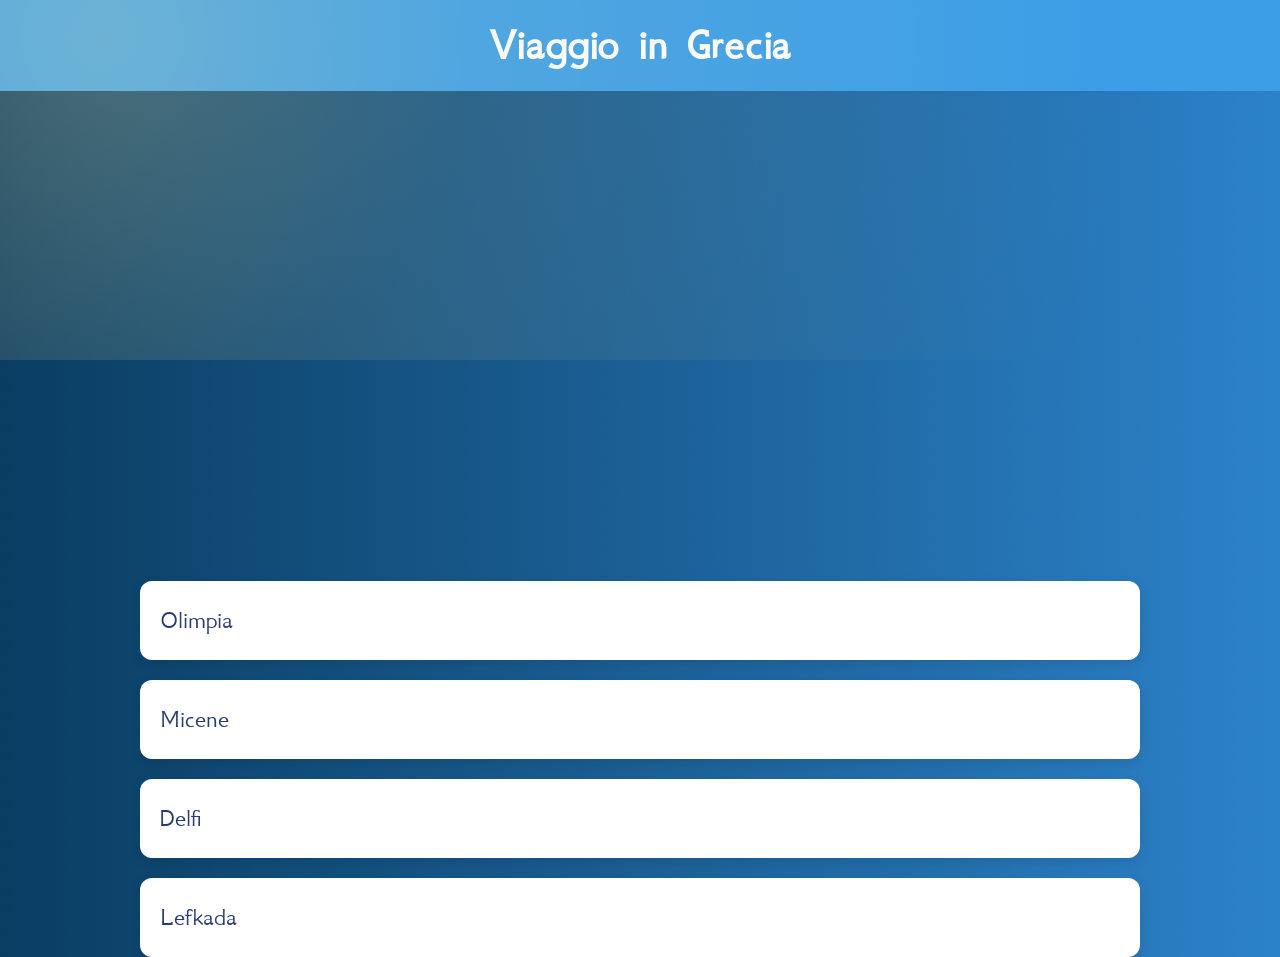
<file: Viaggio grecia sito/index.html>
<!DOCTYPE html>
<html lang="it">
<head>
  <meta charset="UTF-8">
  <meta name="viewport" content="width=device-width, initial-scale=1.0">
  <title>Viaggio in Grecia</title>

  <!-- Font GFS Neohellenic -->
  <link href="https://fonts.googleapis.com/css2?family=GFS+Neohellenic&display=swap" rel="stylesheet">

  <!-- Collegamento CSS -->
  <link rel="stylesheet" href="style.css">
</head>
<body>
  <div class="sunlight"></div>

  <!-- HEADER -->
  <header>
    <h1>Viaggio in Grecia</h1>
  </header>

  <!-- MAPPA GENERALE GRECIA -->
  <iframe
    id="mappa"
    src="https://www.google.com/maps/embed?pb=!1m18!1m12!1m3!1d4640838.715410636!2d19.061024974376224!3d38.24663946528386!2m3!1f0!2f0!3f0!3m2!1i1024!2i768!4f13.1!3m3!1m2!1s0x135b4ac71184c66d%3A0x363c9a4e6c54c96b!2sGrecia!5e0!3m2!1sit!2sit!4v1696969864909!5m2!1sit!2sit"
    allowfullscreen=""
    loading="lazy">
  </iframe>

  <!-- CONTENUTO PRINCIPALE -->
  <div class="accordion-container">

    <!-- OLIMPIA -->
    <div class="accordion-item" id="olimpia">
      <div class="accordion-header">Olimpia</div>
      <div class="accordion-content">
        <iframe 
          src="https://www.google.com/maps/embed?pb=!1m18!1m12!1m3!1d3195.135012345678!2d21.627679615267123!3d37.638458799999995!2m3!1f0!2f0!3f0!3m2!1i1024!2i768!4f13.1!3m3!1m2!1s0x136092ef583187f3%3A0x998b4c652e12df7!2sOlimpia%2C%20Archea%20Olympia%2C%20Grecia!5e0!3m2!1sit!2sit!4v1760725190777!5m2!1sit!2sit" 
          height="300" 
          style="border:0;" 
          allowfullscreen="" 
          loading="lazy" 
          referrerpolicy="no-referrer-when-downgrade">
        </iframe>

        <p>
          Olimpia, situata nella regione dell’Elide nel Peloponneso, fu uno dei più importanti centri religiosi dell'antica Grecia.
          Qui si svolgevano i celebri Giochi Olimpici in onore di Zeus, evento che segnava la pace tra le poleis greche.
          Gli scavi archeologici hanno riportato alla luce templi, stadi e luoghi di culto che testimoniano l’importanza culturale e spirituale di questo sito millenario.
        </p>

        <!-- SLIDESHOW SITO ARCHEOLOGICO -->
        <div class="slideshow-container">
          <div class="slide">
            <img src="colonna_vincitori.jpg" alt="Colonna dei Vincitori">
            <div class="caption">Colonna restaurata (2014) del monumento votivo tolematico.</div>
          </div>
          <div class="slide">
            <img src="tempio_giunone.jpg" alt="Tempio di Giunone">
            <div class="caption">Il Tempio di Giunone a Olimpia, meglio noto come Heraion, è il più antico e uno dei più significativi del santuario di Olimpia in Grecia. Dedicato alla dea Era (Giunone per i Romani), fu costruito intorno al 580 a.C. e fu la prima struttura monumentale del sito.</div>
          </div>
          <div class="slide">
            <img src="stadio.jpg" alt="Stadio di Olimpia">
            <div class="caption">Lo stadio dell'antica Olimpia era lungo circa 192,27 metri. Questa lunghezza corrispondeva a un'unità di misura standard chiamata "stadio". La linea di partenza e arrivo era rappresentata da una lastra di marmo </div>
          </div>
          <button class="prev" onclick="changeSlide(-1, event)">&#10094;</button>
          <button class="next" onclick="changeSlide(1, event)">&#10095;</button>
        </div>

        <!-- SLIDESHOW MUSEO ARCHEOLOGICO -->
        <div class="slideshow-museum-container">
          <h2>Museo Archeologico di Olimpia</h2>
          <div class="slide-museum">
            <img src="caschi.jpg" alt="Esterno Museo Archeologico">
          </div>
          <div class="slide-museum">
            <img src="nike_peonio.jpg" alt="Statue nel Museo">
            <div class="caption">Nike di Peonio</div>
          </div>
          <div class="slide-museum">
            <img src="hermes.jpg" alt="Statua di Hermes">
            <div class="caption">Statua di Hermes di Prassitele</div>
          </div>
          <div class="slide-museum">
            <img src="genio_alato.jpg" alt="Reperti nel Museo">
            <div class="caption">Figura femminile alata in bronzo</div>
          </div>
          <button class="prev" onclick="changeSlideMuseum(-1, event)">&#10094;</button>
          <button class="next" onclick="changeSlideMuseum(1, event)">&#10095;</button>
        </div>

        <!-- DIFFERENZE COLONNE -->
        <div class="columns-section">
          <h2>Colonne Doriche, Ioniche e Corinzie</h2>
          <div class="column-item">
            <h3>Colonna Dorica</h3>
            <img src="colonna_dorica.jpg" alt="Colonna Dorica">
            <p>La colonna dorica è caratterizzata da una semplicità robusta, con un fusto scanalato ma senza base. Il capitello è sobrio, composto da un echino e un abaco quadrato. È tipica di edifici come il Tempio di Zeus a Olimpia, rappresentando forza e stabilità.</p>
          </div>
          <div class="column-item">
            <h3>Colonna Ionica</h3>
            <img src="colonna_ionica.jpg" alt="Colonna Ionica">
            <p>La colonna ionica è più slanciata, con una base distinta e un fusto scanalato. Il capitello presenta volute a spirale, conferendo un aspetto elegante e decorativo. È comune in templi come l’Eretteo ad Atene.</p>
          </div>
          <div class="column-item">
            <h3>Colonna Corinzia</h3>
            <img src="colonna_corinzia.jpg" alt="Colonna Corinzia">
            <p>La colonna corinzia è la più ornamentale, con un capitello decorato da foglie di acanto. Il fusto è simile a quello ionico, ma il capitello elaborato la rende ideale per edifici di grande prestigio, come il Tempio di Apollo Epicurio.</p>
          </div>
        </div>
      </div>
    </div>

    <!-- MICENE -->
    <div class="accordion-item" id="micene">
      <div class="accordion-header">Micene</div>
      <div class="accordion-content">
        <iframe 
          src="https://www.google.com/maps/embed?pb=!1m18!1m12!1m3!1d3196.8146647768377!2d22.751714315266297!3d37.73073397976465!2m3!1f0!2f0!3f0!3m2!1i1024!2i768!4f13.1!3m3!1m2!1s0x13615b7a7f5c7b53%3A0x400bd2ce2d9f6f0!2sMicene%2C%20Grecia!5e0!3m2!1sit!2sit!4v1696970123456!5m2!1sit!2sit" 
          height="300" 
          style="border:0;" 
          allowfullscreen="" 
          loading="lazy" 
          referrerpolicy="no-referrer-when-downgrade">
        </iframe>
        <p>
          Micene, situata nel Peloponneso, è uno dei più importanti siti archeologici della Grecia, cuore della civiltà micenea. Famosa per la Porta dei Leoni e le tombe a tholos, come il Tesoro di Atreo, Micene era un centro di potere e cultura tra il 1600 e il 1100 a.C. I resti delle sue mura ciclopiche e del palazzo reale testimoniavano la grandezza di questa antica città.
        </p>

        <!-- SEZIONE SLIDER CON TESTO A DESTRA -->
        <div class="micene-section">
          <!-- SLIDESHOW MICENE -->
          <<!-- SLIDESHOW MICENE -->
          <div class="slideshow-micene-container">
            <div class="slide-micene">
              <img src="veduta_esterna_micene.jpg" alt="Veduta generale di Micene">
            </div>
            <div class="slide-micene">
              <img src="scavi_micene.jpg" alt="Porta dei Leoni a Micene">
            </div>
            <div class="slide-micene">
              <img src="Micene_Porta_dei_leoni.jpg" alt="Porta dei Leoni vista frontale">
              <div class="caption">Porta dei Leoni</div>
            </div>
            <div class="slide-micene">
              <img src="veduta_dasopra.jpg" alt="Mura ciclopiche di Micene">
            </div>
            <button class="prev" onclick="changeSlideMicene(-1, event)">&#10094;</button>
            <button class="next" onclick="changeSlideMicene(1, event)">&#10095;</button>
          </div>

          <!-- TESTO FISSO A DESTRA -->
          <div class="micene-text">
            <h2>L'Acropoli di Micene</h2>
            <p>L'Acropoli di Micene, cuore fortificato della civiltà micenea (1600-1100 a.C.), era circondata da mura ciclopiche, così imponenti da essere attribuite ai mitici Ciclopi. Includeva il palazzo reale, templi e tombe reali, con la celebre Porta dei Leoni come ingresso, decorata da due leoni rampanti che simboleggiavano il potere dei re micenei, come il leggendario Agamennone dell'Iliade di Omero.</p>
            <p>Gli scavi iniziarono nel 1876 per opera di Heinrich Schliemann, archeologo tedesco ispirato dai poemi omerici. Schliemann scoprì le tombe a fossa del Circolo A, con tesori d'oro, armi e la famosa "Maschera di Agamennone". I suoi lavori rivelarono la ricchezza della civiltà micenea, ponendo le basi per gli studi moderni.</p>
          </div>
        </div>

        <!-- SEZIONE TOMBA DI AGAMENNONE -->
        <div class="agamennone-section">
          <h2>Tomba di Agamennone (Tesoro di Atreo)</h2>
          <img src="tomba_agamennone.jpg" alt="Tomba di Agamennone">
          <p>La Tomba di Agamennone, nota anche come Tesoro di Atreo, è una monumentale tomba a tholos del XIII secolo a.C. La sua imponente cupola, costruita con pietre ciclopiche, è tra le meglio conservate dell'epoca micenea e rappresenta un capolavoro dell'architettura funeraria.</p>
        </div>

      </div>
    </div>

    <!-- DELFI -->
    <div class="accordion-item" id="delfi">
      <div class="accordion-header">Delfi</div>
      <div class="accordion-content">
        <iframe 
          src="https://www.google.com/maps/embed?pb=!1m18!1m12!1m3!1d3161.234567890!2d22.5011!3d38.4823!2m3!1f0!2f0!3f0!3m2!1i1024!2i768!4f13.1!3m3!1m2!1s0x135f1b2a3c4d5e6f%3A0x400bd2ce2d9f6f0!2sDelphi%2C%20Greece!5e0!3m2!1sit!2sit!4v1696970345678!5m2!1sit!2sit" 
          height="300" 
          style="border:0;" 
          allowfullscreen="" 
          loading="lazy" 
          referrerpolicy="no-referrer-when-downgrade">
        </iframe>
        <p>
          Delfi, situata sui pendii del Monte Parnasso, era un importante santuario religioso nell'antica Grecia, famoso per l'Oracolo di Apollo. Il sito ospitava il Tempio di Apollo, dove la Pizia pronunciava profezie divine, influenzando decisioni politiche e personali in tutto il mondo greco. Delfi era considerato l'ombelico del mondo, simboleggiato dalla pietra omphalos, e attirava pellegrini per i Giochi Pitici.
        </p>

        <!-- SLIDESHOW TEMPIO DI APOLLO -->
        <div class="slideshow-tempio-container">
          <h2>Tempio di Apollo</h2>
          <div class="slide-tempio">
            <img src="apollo1.jpg" alt="Tempio di Apollo veduta generale">
          </div>
          <div class="slide-tempio">
            <img src="apollo2.jpg" alt="Rovine del Tempio di Apollo">
          </div>
          <div class="slide-tempio">
            <img src="apollo3.jpg" alt="Colonne del Tempio di Apollo">
            <div class="caption">Le colonne doriche del Tempio di Apollo</div>
          </div>
          <button class="prev" onclick="changeSlideTempio(-1, event)">&#10094;</button>
          <button class="next" onclick="changeSlideTempio(1, event)">&#10095;</button>
        </div>

        <!-- SLIDESHOW MUSEO ARCHEOLOGICO DI DELFI -->
        <div class="slideshow-museo-delfi-container">
          <h2>Museo Archeologico di Delfi</h2>
          <div class="slide-museo-delfi">
            <img src="cleobi e bitone.jpg" alt="Reperti nel Museo di Delfi">
            <div class="caption">Cleobi e Bitone</div>
          </div>
          <div class="slide-museo-delfi">
            <img src="auriga.jpg" alt="Auriga di Delfi">
            <div class="caption">L'Auriga di Delfi</div>
          </div>
          <div class="slide-museo-delfi">
            <img src="sfinge.jpg" alt="Sfinge di Nasso">
            <div class="caption">La Sfinge di Nasso</div>
          </div>
          <button class="prev" onclick="changeSlideMuseoDelfi(-1, event)">&#10094;</button>
          <button class="next" onclick="changeSlideMuseoDelfi(1, event)">&#10095;</button>
        </div>
      </div>
    </div>

    <!-- LEFKADA -->
    <div class="accordion-item" id="lefkada">
      <div class="accordion-header">Lefkada</div>
      <div class="accordion-content">
        <iframe 
          src="https://www.google.com/maps/embed?pb=!1m18!1m12!1m3!1d3166.071861819657!2d20.695144215283944!3d38.70905897960492!2m3!1f0!2f0!3f0!3m2!1i1024!2i768!4f13.1!3m3!1m2!1s0x1366768c7c8e7b7d%3A0x400bd2ce2d9f6f0!2sLefkada%2C%20Grecia!5e0!3m2!1sit!2sit!4v1696970234567!5m2!1sit!2sit" 
          height="300" 
          style="border:0;" 
          allowfullscreen="" 
          loading="lazy" 
          referrerpolicy="no-referrer-when-downgrade">
        </iframe>
        <p>
          Lefkada, un’isola ionica collegata alla terraferma da un ponte, è rinomata per le sue spiagge mozzafiato come Porto Katsiki e Egremni. La città principale, Lefkada, offre un affascinante mix di storia e cultura, con il suo castello veneziano e il museo archeologico. L’isola è anche un paradiso per gli amanti della natura e degli sport acquatici.
        </p>

        <!-- SLOT PER IMMAGINE IN LEFKADA -->
        <div class="lefkada-image-section">
          <img src="lefkada.jpg" alt="Immagine di Lefkada">
        </div>
      </div>
    </div>

  </div>

  <!-- OVERLAY -->
  <div class="overlay"></div>

  <!-- SCRIPT JS -->
  <script>
    const items = document.querySelectorAll(".accordion-item");
    const overlay = document.querySelector(".overlay");

    items.forEach(item => {
      const content = item.querySelector(".accordion-content");

      item.addEventListener("click", e => {
        e.stopPropagation();
        const isActive = item.classList.contains("active");

        // Chiudi tutte le altre
        items.forEach(i => i.classList.remove("active"));
        overlay.style.display = "none";

        if(!isActive) {
          item.classList.add("active");
          overlay.style.display = "block";
        }
      });
    });

    // Chiudi cliccando sull’overlay
    overlay.addEventListener("click", () => {
      items.forEach(i => i.classList.remove("active"));
      overlay.style.display = "none";
    });

    // Chiudi cliccando fuori
    document.body.addEventListener("click", e => {
      if(!e.target.closest(".accordion-item")) {
        items.forEach(i => i.classList.remove("active"));
        overlay.style.display = "none";
      }
    });

    // Slideshow Olimpia Sito Archeologico
    let currentSlide = 0;
    const slides = document.querySelectorAll(".slide");
    const totalSlides = slides.length;

    function showSlide(index) {
      slides.forEach((slide, i) => {
        slide.style.display = i === index ? "block" : "none";
      });
    }

    function changeSlide(direction, e) {
      if (e) e.stopPropagation();
      currentSlide = (currentSlide + direction + totalSlides) % totalSlides;
      showSlide(currentSlide);
    }

    // Initialize slideshow Olimpia Sito Archeologico
    showSlide(currentSlide);

    // Slideshow Olimpia Museo Archeologico
    let currentSlideMuseum = 0;
    const slidesMuseum = document.querySelectorAll(".slide-museum");
    const totalSlidesMuseum = slidesMuseum.length;

    function showSlideMuseum(index) {
      slidesMuseum.forEach((slide, i) => {
        slide.style.display = i === index ? "block" : "none";
      });
    }

    function changeSlideMuseum(direction, e) {
      if (e) e.stopPropagation();
      currentSlideMuseum = (currentSlideMuseum + direction + totalSlidesMuseum) % totalSlidesMuseum;
      showSlideMuseum(currentSlideMuseum);
    }

    // Initialize slideshow Olimpia Museo Archeologico
    if (slidesMuseum.length > 0) {
      showSlideMuseum(currentSlideMuseum);
    }

    // Slideshow Micene
    let currentSlideMicene = 0;
    const slidesMicene = document.querySelectorAll(".slide-micene");
    const totalSlidesMicene = slidesMicene.length;

    function showSlideMicene(index) {
      slidesMicene.forEach((slide, i) => {
        slide.style.display = i === index ? "block" : "none";
      });
    }

    function changeSlideMicene(direction, e) {
      if (e) e.stopPropagation();
      currentSlideMicene = (currentSlideMicene + direction + totalSlidesMicene) % totalSlidesMicene;
      showSlideMicene(currentSlideMicene);
    }

    // Initialize slideshow Micene
    if (slidesMicene.length > 0) {
      showSlideMicene(currentSlideMicene);
    }

    // Slideshow Delfi Tempio di Apollo
    let currentSlideTempio = 0;
    const slidesTempio = document.querySelectorAll(".slide-tempio");
    const totalSlidesTempio = slidesTempio.length;

    function showSlideTempio(index) {
      slidesTempio.forEach((slide, i) => {
        slide.style.display = i === index ? "block" : "none";
      });
    }

    function changeSlideTempio(direction, e) {
      if (e) e.stopPropagation();
      currentSlideTempio = (currentSlideTempio + direction + totalSlidesTempio) % totalSlidesTempio;
      showSlideTempio(currentSlideTempio);
    }

    // Initialize slideshow Delfi Tempio di Apollo
    if (slidesTempio.length > 0) {
      showSlideTempio(currentSlideTempio);
    }

    // Slideshow Delfi Museo Archeologico
    let currentSlideMuseoDelfi = 0;
    const slidesMuseoDelfi = document.querySelectorAll(".slide-museo-delfi");
    const totalSlidesMuseoDelfi = slidesMuseoDelfi.length;

    function showSlideMuseoDelfi(index) {
      slidesMuseoDelfi.forEach((slide, i) => {
        slide.style.display = i === index ? "block" : "none";
      });
    }

    function changeSlideMuseoDelfi(direction, e) {
      if (e) e.stopPropagation();
      currentSlideMuseoDelfi = (currentSlideMuseoDelfi + direction + totalSlidesMuseoDelfi) % totalSlidesMuseoDelfi;
      showSlideMuseoDelfi(currentSlideMuseoDelfi);
    }

    // Initialize slideshow Delfi Museo Archeologico
    if (slidesMuseoDelfi.length > 0) {
      showSlideMuseoDelfi(currentSlideMuseoDelfi);
    }
  </script>

</body>
</html>
</file>
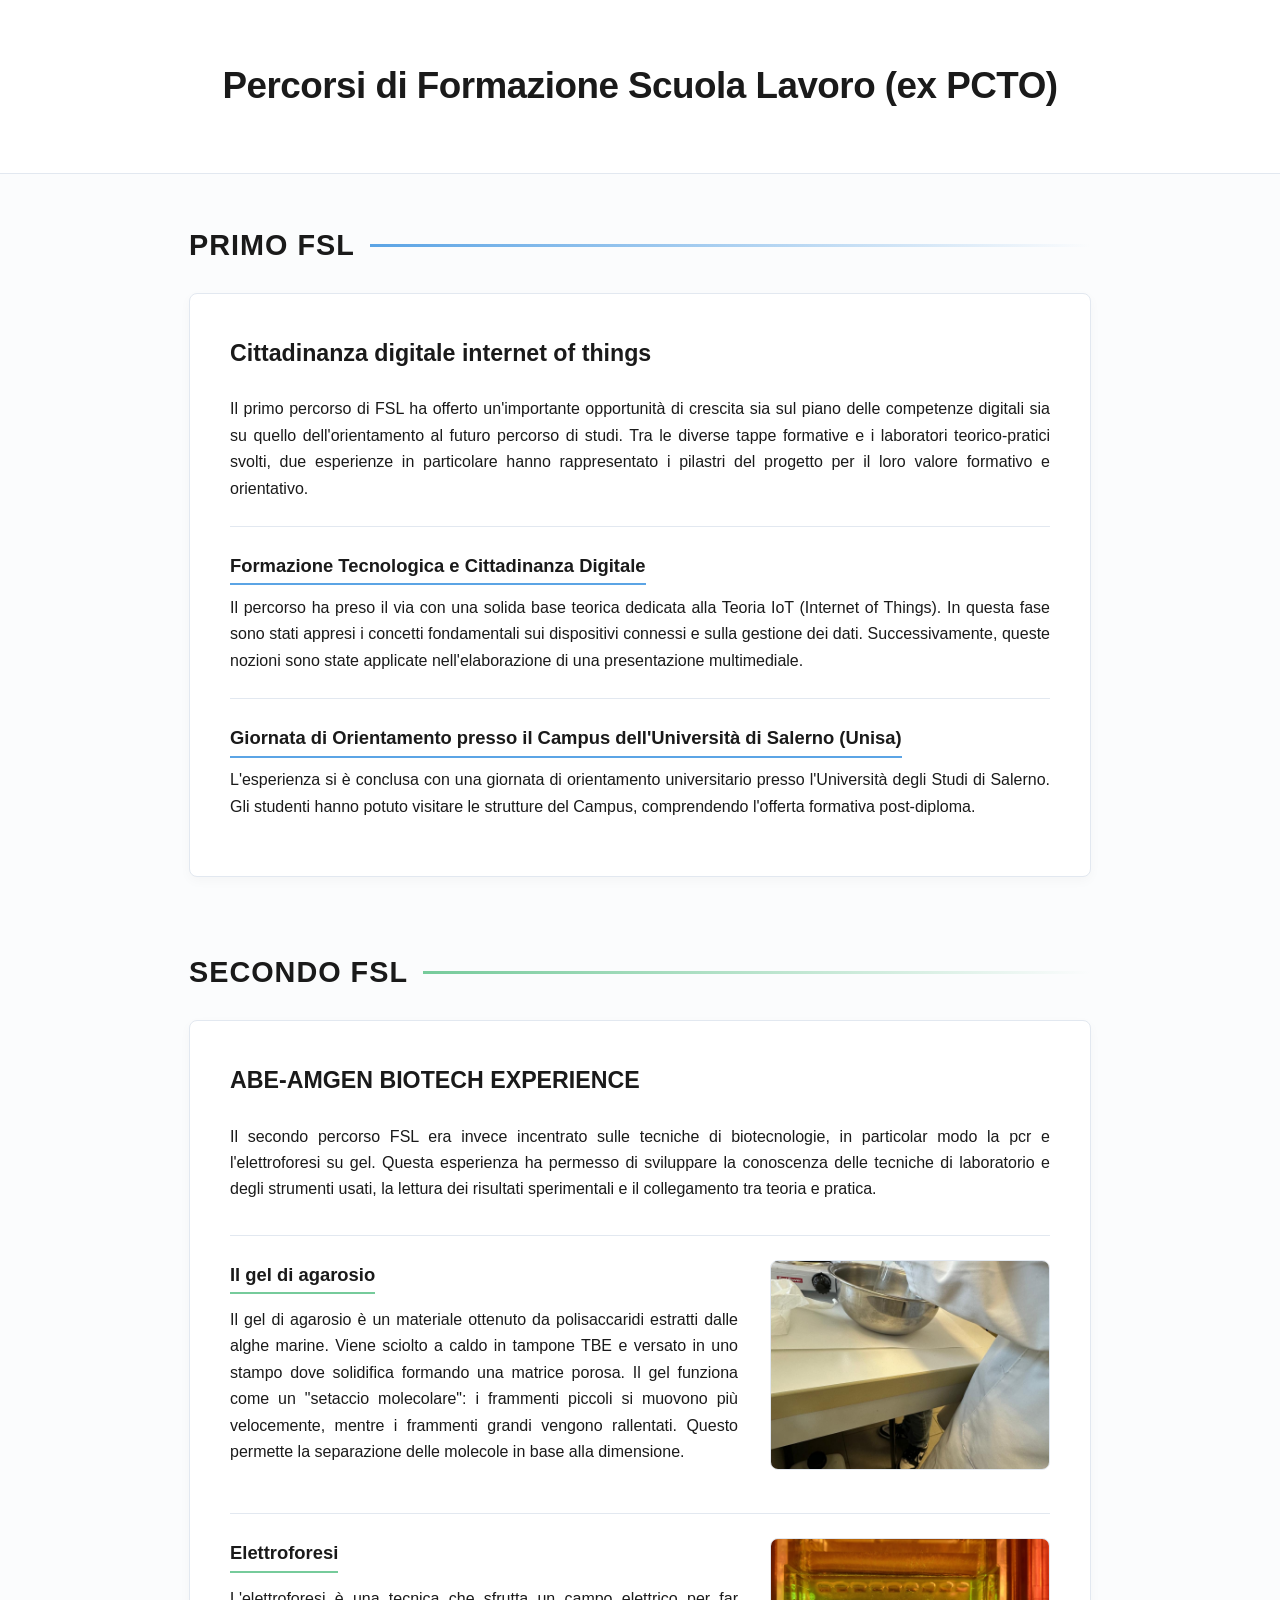
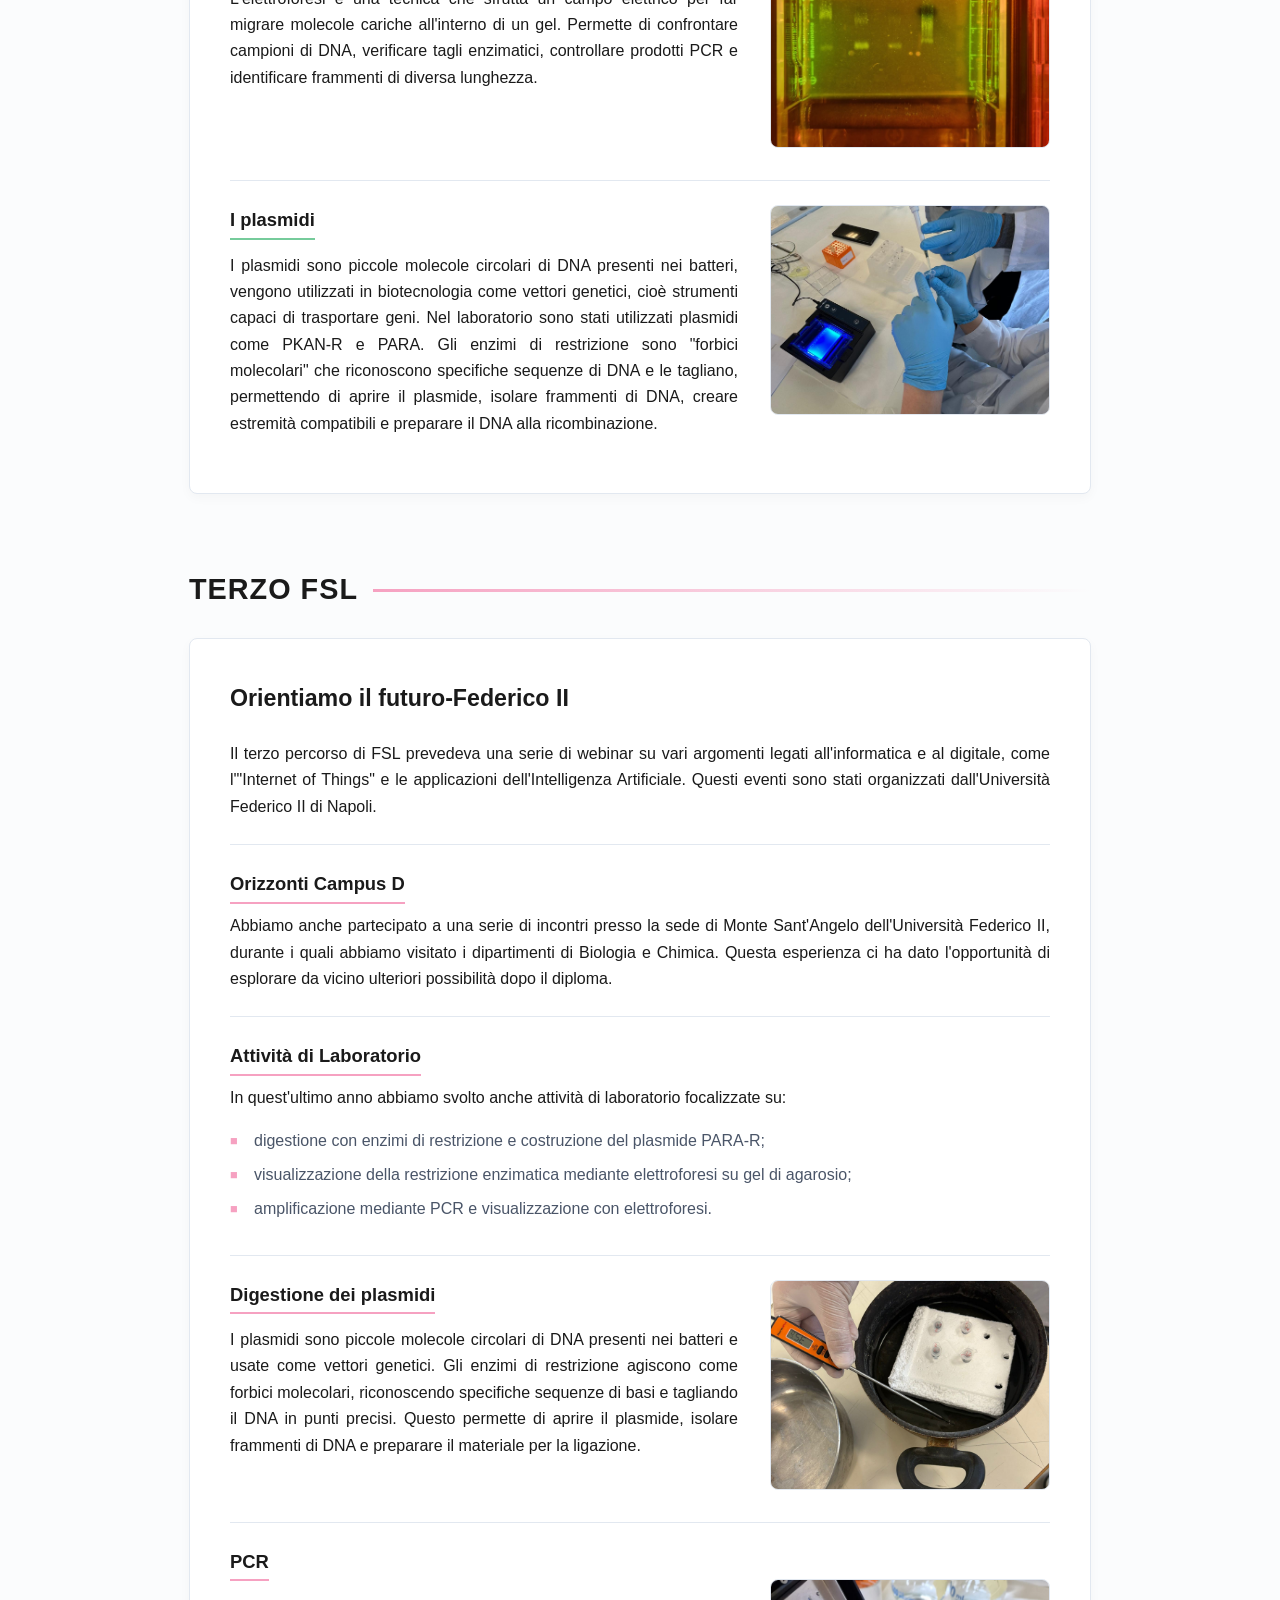
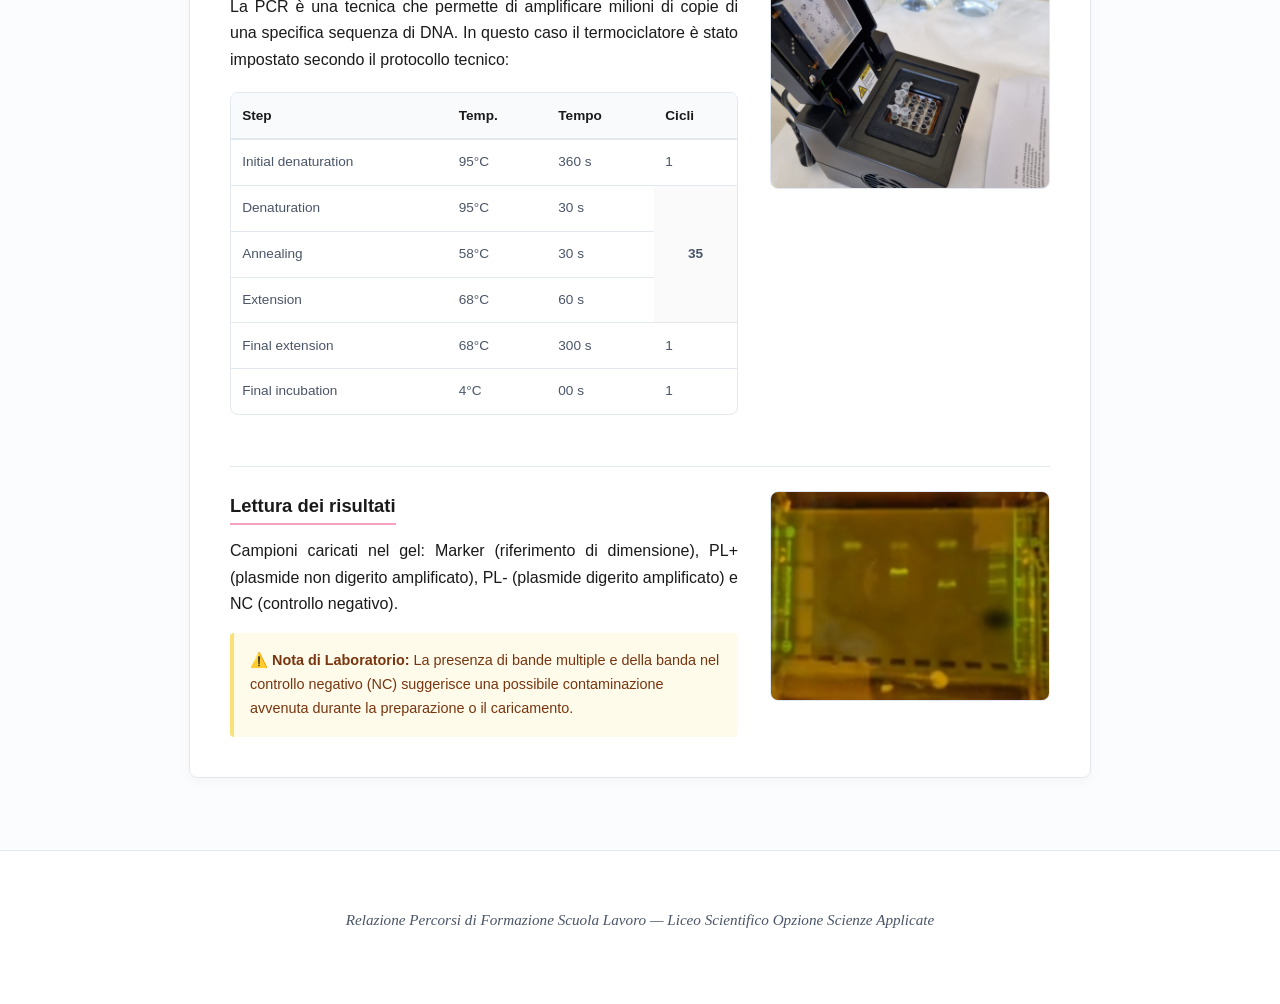
<file: fsl.html>
<!DOCTYPE html>
<html lang="it">
<head>
    <meta charset="UTF-8">
    <meta name="viewport" content="width=device-width, initial-scale=1.0">
    <title>Percorsi di Formazione Scuola Lavoro (ex PCTO)</title>
    <style>
        /* --- PALETTE CROMATICA ISPIRATA A "BIOINFORMATICA.PDF" --- */
        :root {
            --bg-principal: #fbfcfd;       /* Sfondo chiaro e pulito */
            --bg-card: #ffffff;            /* Bianco puro per le sezioni */
            --text-main: #1a1a1a;           /* Nero/Antracite intenso per il testo */
            --text-muted: #4a5568;          /* Grigio scuro per i dettagli secondari */
            --border-color: #e2e8f0;        /* Sottili linee di divisione chiare */
            
            /* Colori della ruota dei codoni e del software */
            --bio-blue: #5ba4e5;            /* L'azzurro dei codoni U e dei software di testo */
            --bio-pink: #f6a1c1;            /* Il rosa dei codoni A */
            --bio-green: #76cb9b;           /* Il verde dei codoni G */
            --bio-yellow: #f7e178;          /* Il giallo chiaro dei codoni C */
            
            --radius: 8px;                  /* Angoli squadrati e moderni come i blocchi del codice */
            --shadow: 0 4px 12px rgba(0, 0, 0, 0.03);
        }

        /* --- RESET E STILI BASE --- */
        * {
            margin: 0;
            padding: 0;
            box-sizing: border-box;
            font-family: 'Segoe UI', -apple-system, BlinkMacSystemFont, Roboto, sans-serif;
        }

        body {
            background-color: var(--bg-principal);
            color: var(--text-main);
            line-height: 1.65;
            -webkit-font-smoothing: antialiased;
        }

        header {
            background: var(--bg-card);
            border-bottom: 1px solid var(--border-color);
            padding: 3.5rem 1rem;
            text-align: center;
        }

        header h1 {
            font-size: 2.3rem;
            color: var(--text-main);
            font-weight: 700;
            letter-spacing: -0.5px;
        }

        /* --- STRUTTURA LAYOUT --- */
        main {
            max-width: 950px;
            margin: 3rem auto;
            padding: 0 1.5rem;
        }

        /* Divisione per Anni (Macro Blocchi FSL) */
        .fsl-year-container {
            margin-bottom: 4.5rem;
        }

        .fsl-year-title {
            font-size: 1.8rem;
            color: var(--text-main);
            text-transform: uppercase;
            letter-spacing: 1px;
            margin-bottom: 1.5rem;
            display: flex;
            align-items: center;
            gap: 15px;
        }

        .fsl-year-title::after {
            content: '';
            flex-grow: 1;
            height: 3px;
            background: linear-gradient(to right, var(--bio-blue), transparent);
        }

        .fsl-year-container:nth-of-type(2) .fsl-year-title::after {
            background: linear-gradient(to right, var(--bio-green), transparent);
        }
        .fsl-year-container:nth-of-type(3) .fsl-year-title::after {
            background: linear-gradient(to right, var(--bio-pink), transparent);
        }

        section {
            background: var(--bg-card);
            border: 1px solid var(--border-color);
            border-radius: var(--radius);
            padding: 2.5rem;
            margin-bottom: 2rem;
            box-shadow: var(--shadow);
        }

        section h2 {
            font-size: 1.45rem;
            color: var(--text-main);
            margin-bottom: 1.5rem;
            font-weight: 700;
        }

        /* --- STRUTTURA AFFIANCATA (TESTO + FOTO) --- */
        .subsection-grid {
            display: grid;
            grid-template-columns: 1fr 280px; /* Testo largo, colonna foto fissa a 280px */
            gap: 2rem;
            margin-top: 2rem;
            padding-top: 1.5rem;
            border-top: 1px solid var(--border-color);
            align-items: start;
        }

        .subsection-text h3 {
            font-size: 1.15rem;
            color: var(--text-main);
            margin-bottom: 0.8rem;
            font-weight: 600;
            display: inline-block;
            border-bottom: 2px solid var(--bio-blue);
            padding-bottom: 2px;
        }

        .fsl-year-container:nth-of-type(2) .subsection-text h3 { border-bottom-color: var(--bio-green); }
        .fsl-year-container:nth-of-type(3) .subsection-text h3 { border-bottom-color: var(--bio-pink); }

        /* Contenitore per la singola immagine affiancata */
        .subsection-photo {
            width: 100%;
            height: 210px; /* Proporzione 4:3 elegante */
            border-radius: var(--radius);
            border: 1px solid var(--border-color);
            overflow: hidden;
            background-color: #f8fafc;
        }

        .subsection-photo img {
            width: 100%;
            height: 100%;
            object-fit: cover;
            display: block;
        }

        /* --- PARAGRAFI ED ELENCHI --- */
        p {
            margin-bottom: 1rem;
            color: var(--text-main);
            text-align: justify;
        }

        ul {
            list-style: none;
            margin: 1rem 0;
        }

        ul li {
            position: relative;
            padding-left: 1.5rem;
            margin-bottom: 0.5rem;
            color: var(--text-muted);
        }

        ul li::before {
            content: "■";
            color: var(--bio-blue);
            font-size: 0.8rem;
            position: absolute;
            left: 0;
            top: 2px;
        }

        .fsl-year-container:nth-of-type(2) ul li::before { color: var(--bio-green); }
        .fsl-year-container:nth-of-type(3) ul li::before { color: var(--bio-pink); }

        /* --- TABELLA PCR MODERNA --- */
        .table-container {
            overflow-x: auto;
            margin: 1.2rem 0;
            border-radius: var(--radius);
            border: 1px solid var(--border-color);
        }

        table {
            width: 100%;
            border-collapse: collapse;
            text-align: left;
            font-size: 0.85rem;
        }

        th {
            background-color: #f8fafc;
            color: var(--text-main);
            font-weight: 600;
            padding: 0.7rem;
            border-bottom: 2px solid var(--border-color);
        }

        td {
            padding: 0.7rem;
            border-bottom: 1px solid var(--border-color);
            color: var(--text-muted);
        }

        tr:last-child td {
            border-bottom: none;
        }

        /* --- BOX NOTA CONTAMINAZIONE --- */
        .alert-box {
            background-color: #fffbeb;
            border-left: 4px solid var(--bio-yellow);
            padding: 1rem;
            border-radius: 4px;
            margin-top: 1rem;
            font-size: 0.9rem;
            color: #78350f;
        }

        /* --- STILE FOOTER RICHIESTO --- */
        footer {
            text-align: center;
            padding: 3.5rem 1rem;
            border-top: 1px solid var(--border-color);
            background: var(--bg-card);
        }

        footer p {
            text-align: center; /* Forza la centratura del testo */
            color: var(--text-muted);
            font-size: 0.95rem;
            font-family: 'Georgia', 'Times New Roman', serif; /* Font grazioso per il corsivo */
            font-style: italic; /* Imposta il corsivo */
        }

        /* --- RESPONSIVITÀ PER TELEFONI --- */
        @media (max-width: 768px) {
            .subsection-grid {
                grid-template-columns: 1fr; /* Una colonna sola sui dispositivi mobili */
                gap: 1rem;
            }
            .subsection-photo {
                height: 200px;
                order: -1; /* Mette la foto sopra il testo sui telefoni per una resa migliore */
            }
        }
    </style>
</head>
<body>

    <header>
        <h1>Percorsi di Formazione Scuola Lavoro (ex PCTO)</h1>
    </header>

    <main>
        
        <!-- ==================== PRIMO FSL ==================== -->
        <div class="fsl-year-container">
            <h2 class="fsl-year-title">Primo FSL</h2>
            
            <section>
                <h2>Cittadinanza digitale internet of things</h2>
                <p>Il primo percorso di FSL ha offerto un'importante opportunità di crescita sia sul piano delle competenze digitali sia su quello dell'orientamento al futuro percorso di studi. Tra le diverse tappe formative e i laboratori teorico-pratici svolti, due esperienze in particolare hanno rappresentato i pilastri del progetto per il loro valore formativo e orientativo.</p>
                
                <div style="margin-top: 1.5rem; padding-top: 1.5rem; border-top: 1px solid var(--border-color);">
                    <h3 style="font-size: 1.15rem; margin-bottom: 0.6rem; display: inline-block; border-bottom: 2px solid var(--bio-blue); padding-bottom: 2px;">Formazione Tecnologica e Cittadinanza Digitale</h3>
                    <p>Il percorso ha preso il via con una solida base teorica dedicata alla Teoria IoT (Internet of Things). In questa fase sono stati appresi i concetti fondamentali sui dispositivi connessi e sulla gestione dei dati. Successivamente, queste nozioni sono state applicate nell'elaborazione di una presentazione multimediale.</p>
                </div>
                
                <div style="margin-top: 1.5rem; padding-top: 1.5rem; border-top: 1px solid var(--border-color);">
                    <h3 style="font-size: 1.15rem; margin-bottom: 0.6rem; display: inline-block; border-bottom: 2px solid var(--bio-blue); padding-bottom: 2px;">Giornata di Orientamento presso il Campus dell'Università di Salerno (Unisa)</h3>
                    <p>L'esperienza si è conclusa con una giornata di orientamento universitario presso l'Università degli Studi di Salerno. Gli studenti hanno potuto visitare le strutture del Campus, comprendendo l'offerta formativa post-diploma.</p>
                </div>
            </section>
        </div>


        <!-- ==================== SECONDO FSL ==================== -->
        <div class="fsl-year-container">
            <h2 class="fsl-year-title">Secondo FSL</h2>
            
            <section>
                <h2>ABE-AMGEN BIOTECH EXPERIENCE</h2>
                <p>Il secondo percorso FSL era invece incentrato sulle tecniche di biotecnologie, in particolar modo la pcr e l'elettroforesi su gel. Questa esperienza ha permesso di sviluppare la conoscenza delle tecniche di laboratorio e degli strumenti usati, la lettura dei risultati sperimentali e il collegamento tra teoria e pratica.</p>
                
                <!-- Sottosezione: Gel di Agarosio + Foto 2-1 -->
                <div class="subsection-grid">
                    <div class="subsection-text">
                        <h3>Il gel di agarosio</h3>
                        <p>Il gel di agarosio è un materiale ottenuto da polisaccaridi estratti dalle alghe marine. Viene sciolto a caldo in tampone TBE e versato in uno stampo dove solidifica formando una matrice porosa. Il gel funziona come un "setaccio molecolare": i frammenti piccoli si muovono più velocemente, mentre i frammenti grandi vengono rallentati. Questo permette la separazione delle molecole in base alla dimensione.</p>
                    </div>
                    <div class="subsection-photo">
                        <img src="2-1.jpg" alt="Il gel di agarosio">
                    </div>
                </div>
                
                <!-- Sottosezione: Elettroforesi + Foto 2-2 -->
                <div class="subsection-grid">
                    <div class="subsection-text">
                        <h3>Elettroforesi</h3>
                        <p>L'elettroforesi è una tecnica che sfrutta un campo elettrico per far migrare molecole cariche all'interno di un gel. Permette di confrontare campioni di DNA, verificare tagli enzimatici, controllare prodotti PCR e identificare frammenti di diversa lunghezza.</p>
                    </div>
                    <div class="subsection-photo">
                        <img src="2-2.jpg" alt="Elettroforesi">
                    </div>
                </div>
                
                <!-- Sottosezione: Plasmidi + Foto 2-3 -->
                <div class="subsection-grid">
                    <div class="subsection-text">
                        <h3>I plasmidi</h3>
                        <p>I plasmidi sono piccole molecole circolari di DNA presenti nei batteri, vengono utilizzati in biotecnologia come vettori genetici, cioè strumenti capaci di trasportare geni. Nel laboratorio sono stati utilizzati plasmidi come PKAN-R e PARA. Gli enzimi di restrizione sono "forbici molecolari" che riconoscono specifiche sequenze di DNA e le tagliano, permettendo di aprire il plasmide, isolare frammenti di DNA, creare estremità compatibili e preparare il DNA alla ricombinazione.</p>
                    </div>
                    <div class="subsection-photo">
                        <img src="2-3.jpg" alt="I plasmidi">
                    </div>
                </div>
            </section>
        </div>


        <!-- ==================== TERZO FSL ==================== -->
        <div class="fsl-year-container">
            <h2 class="fsl-year-title">Terzo FSL</h2>
            
            <section>
                <h2>Orientiamo il futuro-Federico II</h2>
                <p>Il terzo percorso di FSL prevedeva una serie di webinar su vari argomenti legati all'informatica e al digitale, come l'"Internet of Things" e le applicazioni dell'Intelligenza Artificiale. Questi eventi sono stati organizzati dall'Università Federico II di Napoli.</p>
                
                <div style="margin-top: 1.5rem; padding-top: 1.5rem; border-top: 1px solid var(--border-color);">
                    <h3 style="font-size: 1.15rem; margin-bottom: 0.6rem; display: inline-block; border-bottom: 2px solid var(--bio-pink); padding-bottom: 2px;">Orizzonti Campus D</h3>
                    <p>Abbiamo anche partecipato a una serie di incontri presso la sede di Monte Sant'Angelo dell'Università Federico II, durante i quali abbiamo visitato i dipartimenti di Biologia e Chimica. Questa esperienza ci ha dato l'opportunità di esplorare da vicino ulteriori possibilità dopo il diploma.</p>
                </div>
                
                <div style="margin-top: 1.5rem; padding-top: 1.5rem; border-top: 1px solid var(--border-color);">
                    <h3 style="font-size: 1.15rem; margin-bottom: 0.6rem; display: inline-block; border-bottom: 2px solid var(--bio-pink); padding-bottom: 2px;">Attività di Laboratorio</h3>
                    <p>In quest'ultimo anno abbiamo svolto anche attività di laboratorio focalizzate su:</p>
                    <ul style="margin-bottom: 0;">
                        <li>digestione con enzimi di restrizione e costruzione del plasmide PARA-R;</li>
                        <li>visualizzazione della restrizione enzimatica mediante elettroforesi su gel di agarosio;</li>
                        <li>amplificazione mediante PCR e visualizzazione con elettroforesi.</li>
                    </ul>
                </div>

                <!-- Sottosezione: Digestione dei plasmidi + Foto 3-1 -->
                <div class="subsection-grid">
                    <div class="subsection-text">
                        <h3>Digestione dei plasmidi</h3>
                        <p>I plasmidi sono piccole molecole circolari di DNA presenti nei batteri e usate come vettori genetici. Gli enzimi di restrizione agiscono come forbici molecolari, riconoscendo specifiche sequenze di basi e tagliando il DNA in punti precisi. Questo permette di aprire il plasmide, isolare frammenti di DNA e preparare il materiale per la ligazione.</p>
                    </div>
                    <div class="subsection-photo">
                        <img src="3-1.jpg" alt="Digestione dei plasmidi">
                    </div>
                </div>

                <!-- Sottosezione: PCR + Foto 3-2 -->
                <div class="subsection-grid">
                    <div class="subsection-text">
                        <h3>PCR</h3>
                        <p>La PCR è una tecnica che permette di amplificare milioni di copie di una specifica sequenza di DNA. In questo caso il termociclatore è stato impostato secondo il protocollo tecnico:</p>
                        
                        <div class="table-container">
                            <table>
                                <thead>
                                    <tr>
                                        <th>Step</th>
                                        <th>Temp.</th>
                                        <th>Tempo</th>
                                        <th>Cicli</th>
                                    </tr>
                                </thead>
                                <tbody>
                                    <tr>
                                        <td>Initial denaturation</td>
                                        <td>95°C</td>
                                        <td>360 s</td>
                                        <td>1</td>
                                    </tr>
                                    <tr>
                                        <td>Denaturation</td>
                                        <td>95°C</td>
                                        <td>30 s</td>
                                        <td rowspan="3" style="vertical-align: middle; text-align: center; font-weight: bold; background: #fafafa;">35</td>
                                    </tr>
                                    <tr>
                                        <td>Annealing</td>
                                        <td>58°C</td>
                                        <td>30 s</td>
                                    </tr>
                                    <tr>
                                        <td>Extension</td>
                                        <td>68°C</td>
                                        <td>60 s</td>
                                    </tr>
                                    <tr>
                                        <td>Final extension</td>
                                        <td>68°C</td>
                                        <td>300 s</td>
                                        <td>1</td>
                                    </tr>
                                    <tr>
                                        <td>Final incubation</td>
                                        <td>4°C</td>
                                        <td>00 s</td>
                                        <td>1</td>
                                    </tr>
                                </tbody>
                            </table>
                        </div>
                    </div>
                    <div class="subsection-photo" style="margin-top: 2rem;">
                        <img src="3-2.jpg" alt="PCR minione">
                    </div>
                </div>

                <!-- Sottosezione: Lettura dei risultati + Foto 3-3 -->
                <div class="subsection-grid">
                    <div class="subsection-text">
                        <h3>Lettura dei risultati</h3>
                        <p>Campioni caricati nel gel: Marker (riferimento di dimensione), PL+ (plasmide non digerito amplificato), PL- (plasmide digerito amplificato) e NC (controllo negativo).</p>

                        <div class="alert-box">
                            <strong>⚠️ Nota di Laboratorio:</strong> La presenza di bande multiple e della banda nel controllo negativo (NC) suggerisce una possibile contaminazione avvenuta durante la preparazione o il caricamento.
                        </div>
                    </div>
                    <div class="subsection-photo">
                        <img src="3-3.png" alt="Lettura dei risultati elettroforesi">
                    </div>
                </div>
            </section>
        </div>

    </main>

    <footer>
        <p>Relazione Percorsi di Formazione Scuola Lavoro — Liceo Scientifico Opzione Scienze Applicate</p>
    </footer>

</body>
</html>
</file>
<file: Viaggio grecia sito/style.css>
/* RESET BASE */
* {
  box-sizing: border-box;
  margin: 0;
  padding: 0;
}

/* FONT E COLORI PRINCIPALI */
body {
  font-family: 'GFS Neohellenic', sans-serif;
  background-color: #F9F9F9;
  height: 100vh;
  margin: 0;
  overflow: hidden;
  background: linear-gradient(90deg,
    #0A3D62,   /* Blu profondo */
    #2C82C9,   /* Azzurro medio */
    #e2b738d5,   /* Bianco-azzurro chiarissimo, più morbido */
    #2C82C9,
    #0A3D62
  );
  background-size: 400% 100%;
  animation: moveGradient 25s ease-in-out infinite;
  position: relative;
  color: #0A3D62;
}

.sunlight {
  position: absolute;
  top: 0;
  left: -20%;
  width: 140%;
  height: 40vh;
  background: radial-gradient(
    circle at var(--sun-x, 20%) 10%,
    rgba(255, 239, 161, 0.25),  /* luce molto più leggera */
    rgba(255, 239, 161, 0.1) 25%,
    transparent 70%
  );
  animation: sunMove 30s ease-in-out infinite;
  pointer-events: none;
}

/* Movimento orizzontale del cielo */
@keyframes moveGradient {
  0% { background-position: 0% 50%; }
  50% { background-position: 100% 50%; }
  100% { background-position: 0% 50%; }
}

/* Movimento del sole da sinistra a destra */
@keyframes sunMove {
  0%   { --sun-x: 10%; }
  50%  { --sun-x: 90%; }
  100% { --sun-x: 10%; }
}

/* --- HEADER --- */
header {
  background-color: #3C9EE7;
  color: #F9F9F9;
  text-align: center;
  padding: 20px 20px;
}

header h1 {
  font-size: 2.8em;
  letter-spacing: 0.8px;
}

/* --- MAPPA GOOGLE --- */
#mappa {
  width: 100%;
  height: 450px;
  border: none;
  display: block;
}

/* --- ACCORDION --- */
.accordion-container {
  max-width: 1000px;
  margin: 40px auto;
  position: relative;
}

.accordion-item {
  background-color: white;
  margin-bottom: 20px;
  border-radius: 12px;
  overflow: hidden;
  cursor: pointer;
  transition: all 0.4s ease;
  box-shadow: 0 4px 12px rgba(0,0,0,0.1);
  position: relative;
  z-index: 1;
}

.accordion-header {
  padding: 25px 20px;
  font-size: 1.6em;
  color: #283d70;
}

.accordion-content {
  max-height: 0;
  overflow: hidden;
  padding: 0 20px;
  transition: all 0.4s ease;
}

.accordion-content p {
  padding: 20px 0;
  font-size: 1.5em;
  line-height: 1.6em;
}

/* --- FULLSCREEN ESPANSIONE --- */
.accordion-item.active {
  position: fixed;
  top: 50%;
  left: 50%;
  transform: translate(-50%, -50%);
  width: 90%;
  height: 90%;
  border-radius: 15px;
  z-index: 1000;
  box-shadow: 0 10px 30px rgba(0, 0, 0, 0.4);
  overflow: hidden;
}

.accordion-item.active .accordion-content {
  max-height: none;
  overflow-y: auto;
  padding: 20px;
  height: calc(100% - 80px);
  box-sizing: border-box;
}

/* Overlay scuro dietro l’accordion aperto */
.overlay {
  display: none;
  position: fixed;
  top: 0;
  left: 0;
  width: 100%;
  height: 100%;
  background: rgba(0, 0, 0, 0.5);
  z-index: 900;
}

/* --- SCROLLBAR PERSONALIZZATA --- */
.accordion-content::-webkit-scrollbar {
  width: 10px;
}

.accordion-content::-webkit-scrollbar-track {
  background: #e0ddd5;
  border-radius: 10px;
}

.accordion-content::-webkit-scrollbar-thumb {
  background: #283d70;
  border-radius: 10px;
}

.accordion-content::-webkit-scrollbar-thumb:hover {
  background: #3b56a2;
}

/* --- MAPPA NELLA SEZIONE OLIMPIA/MICENE/LEFKADA/DELFI --- */
.accordion-content iframe {
  width: 100%;
  max-width: 100%;
  height: 300px;
  border: 0;
  display: block;
  margin: 0 auto 20px auto;
  border-radius: 6px;
  box-shadow: 0 2px 8px rgba(0, 0, 0, 0.1);
}

.accordion-item.active .accordion-content iframe {
  height: 400px;
  margin-bottom: 30px;
}

/* --- SLIDESHOW SITO ARCHEOLOGICO OLIMPIA --- */
.slideshow-container {
  max-width: 700px;
  margin: 20px auto;
  position: relative;
  text-align: center;
}

.slide {
  display: none;
}

.slide img {
  max-width: 100%;
  max-height: 350px;
  object-fit: contain;
  width: auto;
  height: auto;
  margin: 0 auto;
  display: block;
}

.caption {
  font-family: 'GFS Neohellenic', sans-serif;
  font-size: 1.3em;
  margin-top: 8px;
  padding: 10px 15px;
  background-color: rgba(255, 255, 255, 0.95);
  color: #1a1a1a;
  border-radius: 6px;
  text-shadow: 1px 1px 2px rgba(0, 0, 0, 0.1);
  line-height: 1.4;
  display: inline-block;
  max-width: 90%;
  box-shadow: 0 2px 8px rgba(0, 0, 0, 0.1);
}

.prev, .next {
  position: absolute;
  top: 50%;
  transform: translateY(-50%);
  background-color: rgba(40, 61, 112, 0.9);
  color: white;
  border: none;
  padding: 12px;
  cursor: pointer;
  font-size: 18px;
  z-index: 20;
  border-radius: 50%;
  width: 45px;
  height: 45px;
  display: flex;
  align-items: center;
  justify-content: center;
  transition: all 0.3s ease;
  box-shadow: 0 2px 10px rgba(0, 0, 0, 0.2);
}

.prev {
  left: -25px;
}

.next {
  right: -25px;
}

.prev:hover, .next:hover {
  background-color: rgba(112, 53, 41, 0.9);
  transform: translateY(-50%) scale(1.1);
}

/* --- SLIDESHOW MUSEO ARCHEOLOGICO OLIMPIA --- */
.slideshow-museum-container {
  max-width: 700px;
  margin: 20px auto;
  position: relative;
  text-align: center;
}

.slideshow-museum-container h2 {
  font-size: 1.8em;
  color: #283d70;
  margin-bottom: 15px;
}

.slide-museum {
  display: none;
}

.slide-museum img {
  max-width: 100%;
  max-height: 350px;
  object-fit: contain;
  width: auto;
  height: auto;
  margin: 0 auto;
  display: block;
}

.slideshow-museum-container .prev, .slideshow-museum-container .next {
  position: absolute;
  top: 50%;
  transform: translateY(-50%);
  background-color: rgba(40, 61, 112, 0.9);
  color: white;
  border: none;
  padding: 12px;
  cursor: pointer;
  font-size: 18px;
  z-index: 20;
  border-radius: 50%;
  width: 45px;
  height: 45px;
  display: flex;
  align-items: center;
  justify-content: center;
  transition: all 0.3s ease;
  box-shadow: 0 2px 10px rgba(0, 0, 0, 0.2);
}

.slideshow-museum-container .prev {
  left: -25px;
}

.slideshow-museum-container .next {
  right: -25px;
}

.slideshow-museum-container .prev:hover, .slideshow-museum-container .next:hover {
  background-color: rgba(112, 53, 41, 0.9);
  transform: translateY(-50%) scale(1.1);
}

/* --- SEZIONE MICENE: SLIDER + TESTO --- */
.micene-section {
  display: flex;
  justify-content: space-between;
  align-items: flex-start;
  max-width: 900px;
  margin: 30px auto;
  gap: 20px;
}

.slideshow-micene-container {
  max-width: 40%;
  position: relative;
  text-align: center;
}

.slide-micene {
  display: none;
}

.slide-micene img {
  max-width: 100%;
  max-height: 350px;
  object-fit: contain;
  width: auto;
  height: auto;
  margin: 0 auto;
  display: block;
}

.micene-text {
  max-width: 60%;
  background-color: rgba(255, 255, 255, 0.95);
  padding: 15px;
  border-radius: 6px;
  box-shadow: 0 2px 8px rgba(0, 0, 0, 0.1);
  line-height: 1.4;
}

.micene-text h2 {
  font-size: 1.5em;
  color: #283d70;
  margin-bottom: 10px;
}

.micene-text p {
  font-size: 1em;
  margin-bottom: 10px;
}

/* Frecce per slider Micene */
.slideshow-micene-container .prev, .slideshow-micene-container .next {
  position: absolute;
  top: 50%;
  transform: translateY(-50%);
  background-color: rgba(40, 61, 112, 0.9);
  color: white;
  border: none;
  padding: 12px;
  cursor: pointer;
  font-size: 18px;
  z-index: 20;
  border-radius: 50%;
  width: 45px;
  height: 45px;
  display: flex;
  align-items: center;
  justify-content: center;
  transition: all 0.3s ease;
  box-shadow: 0 2px 10px rgba(0, 0, 0, 0.2);
}

.slideshow-micene-container .prev {
  left: -25px;
}

.slideshow-micene-container .next {
  right: -25px;
}

.slideshow-micene-container .prev:hover, .slideshow-micene-container .next:hover {
  background-color: rgba(112, 53, 41, 0.9);
  transform: translateY(-50%) scale(1.1);
}

/* --- SEZIONE TOMBA DI AGAMENNONE --- */
.agamennone-section {
  max-width: 700px;
  margin: 20px auto;
  text-align: center;
}

.agamennone-section h2 {
  font-size: 1.8em;
  color: #283d70;
  margin-bottom: 15px;
}

.agamennone-section img {
  max-width: 100%;
  max-height: 350px;
  object-fit: contain;
  width: auto;
  height: auto;
  margin: 0 auto;
  display: block;
  border-radius: 6px;
  box-shadow: 0 2px 8px rgba(0, 0, 0, 0.1);
}

.agamennone-section p {
  font-size: 1em;
  line-height: 1.4;
  padding: 10px 15px;
  background-color: rgba(255, 255, 255, 0.95);
  border-radius: 6px;
  max-width: 90%;
  margin: 10px auto;
  text-shadow: 1px 1px 2px rgba(0, 0, 0, 0.1);
}

/* --- SLIDESHOW TEMPIO DI APOLLO DELFI --- */
.slideshow-tempio-container {
  max-width: 700px;
  margin: 20px auto;
  position: relative;
  text-align: center;
}

.slideshow-tempio-container h2 {
  font-size: 1.8em;
  color: #283d70;
  margin-bottom: 15px;
}

.slide-tempio {
  display: none;
}

.slide-tempio img {
  max-width: 100%;
  max-height: 350px;
  object-fit: contain;
  width: auto;
  height: auto;
  margin: 0 auto;
  display: block;
}

.slideshow-tempio-container .prev, .slideshow-tempio-container .next {
  position: absolute;
  top: 50%;
  transform: translateY(-50%);
  background-color: rgba(40, 61, 112, 0.9);
  color: white;
  border: none;
  padding: 12px;
  cursor: pointer;
  font-size: 18px;
  z-index: 20;
  border-radius: 50%;
  width: 45px;
  height: 45px;
  display: flex;
  align-items: center;
  justify-content: center;
  transition: all 0.3s ease;
  box-shadow: 0 2px 10px rgba(0, 0, 0, 0.2);
}

.slideshow-tempio-container .prev {
  left: -25px;
}

.slideshow-tempio-container .next {
  right: -25px;
}

.slideshow-tempio-container .prev:hover, .slideshow-tempio-container .next:hover {
  background-color: rgba(112, 53, 41, 0.9);
  transform: translateY(-50%) scale(1.1);
}

/* --- SLIDESHOW MUSEO ARCHEOLOGICO DI DELFI --- */
.slideshow-museo-delfi-container {
  max-width: 700px;
  margin: 20px auto;
  position: relative;
  text-align: center;
}

.slideshow-museo-delfi-container h2 {
  font-size: 1.8em;
  color: #283d70;
  margin-bottom: 15px;
}

.slide-museo-delfi {
  display: none;
}

.slide-museo-delfi img {
  max-width: 100%;
  max-height: 350px;
  object-fit: contain;
  width: auto;
  height: auto;
  margin: 0 auto;
  display: block;
}

.slideshow-museo-delfi-container .prev, .slideshow-museo-delfi-container .next {
  position: absolute;
  top: 50%;
  transform: translateY(-50%);
  background-color: rgba(40, 61, 112, 0.9);
  color: white;
  border: none;
  padding: 12px;
  cursor: pointer;
  font-size: 18px;
  z-index: 20;
  border-radius: 50%;
  width: 45px;
  height: 45px;
  display: flex;
  align-items: center;
  justify-content: center;
  transition: all 0.3s ease;
  box-shadow: 0 2px 10px rgba(0, 0, 0, 0.2);
}

.slideshow-museo-delfi-container .prev {
  left: -25px;
}

.slideshow-museo-delfi-container .next {
  right: -25px;
}

.slideshow-museo-delfi-container .prev:hover, .slideshow-museo-delfi-container .next:hover {
  background-color: rgba(112, 53, 41, 0.9);
  transform: translateY(-50%) scale(1.1);
}

/* --- SLOT IMMAGINE LEFKADA --- */
.lefkada-image-section {
  max-width: 700px;
  margin: 20px auto;
  text-align: center;
}

.lefkada-image-section img {
  max-width: 100%;
  max-height: 350px;
  object-fit: contain;
  width: auto;
  height: auto;
  margin: 0 auto;
  display: block;
  border-radius: 6px;
  box-shadow: 0 2px 8px rgba(0, 0, 0, 0.1);
}

/* --- COLUMNS SECTION STYLES --- */
.columns-section {
  max-width: 800px;
  margin: 20px auto;
  text-align: center;
}

.columns-section h2 {
  font-size: 1.8em;
  color: #283d70;
  margin-bottom: 20px;
}

.column-item {
  margin-bottom: 30px;
}

.column-item h3 {
  font-size: 1.4em;
  color: #283d70;
  margin-bottom: 10px;
}

.column-item img {
  max-width: 100%;
  max-height: 300px;
  width: auto;
  height: auto;
  object-fit: contain;
  margin: 0 auto;
  display: block;
  border-radius: 6px;
  box-shadow: 0 2px 8px rgba(0, 0, 0, 0.1);
  transition: transform 0.3s ease;
}

.column-item img:hover {
  transform: scale(1.05);
}

.column-item p {
  font-size: 1.1em;
  line-height: 1.6;
  padding: 10px 0;
  background-color: rgba(255, 255, 255, 0.95);
  border-radius: 6px;
  max-width: 90%;
  margin: 10px auto;
  text-shadow: 1px 1px 2px rgba(0, 0, 0, 0.1);
}

/* --- MEDIA QUERIES --- */
@media (max-width: 768px) {
  header h1 {
    font-size: 2em;
  }

  .accordion-header {
    font-size: 1.3em;
  }

  .accordion-item.active {
    width: 95%;
    height: 95%;
  }

  .accordion-item.active .accordion-content {
    height: calc(100% - 70px);
    padding: 15px;
  }

  .accordion-content iframe {
    height: 250px;
  }
  
  .accordion-item.active .accordion-content iframe {
    height: 300px;
  }

  .micene-section {
    flex-direction: column;
    align-items: center;
  }

  .slideshow-micene-container, .micene-text {
    max-width: 100%;
  }

  .slideshow-micene-container .prev {
    left: 5px;
  }

  .slideshow-micene-container .next {
    right: 5px;
  }

  .slideshow-museum-container .prev {
    left: 5px;
  }

  .slideshow-museum-container .next {
    right: 5px;
  }

  .slideshow-tempio-container .prev {
    left: 5px;
  }

  .slideshow-tempio-container .next {
    right: 5px;
  }

  .slideshow-museo-delfi-container .prev {
    left: 5px;
  }

  .slideshow-museo-delfi-container .next {
    right: 5px;
  }

  .columns-section {
    max-width: 100%;
  }
  
  .column-item img {
    max-height: 220px;
  }

  .agamennone-section img {
    max-height: 250px;
  }

  .lefkada-image-section img {
    max-height: 250px;
  }
}

@media (max-width: 480px) {
  .columns-section h2 {
    font-size: 1.5em;
  }

  .column-item h3 {
    font-size: 1.2em;
  }

  .column-item img {
    max-height: 180px;
  }

  .column-item p {
    font-size: 1em;
  }

  .prev {
    left: 5px;
  }

  .next {
    right: 5px;
  }

  .agamennone-section h2 {
    font-size: 1.5em;
  }

  .agamennone-section img {
    max-height: 200px;
  }

  .agamennone-section p {
    font-size: 0.9em;
  }

  .lefkada-image-section img {
    max-height: 200px;
  }
}
</file>
